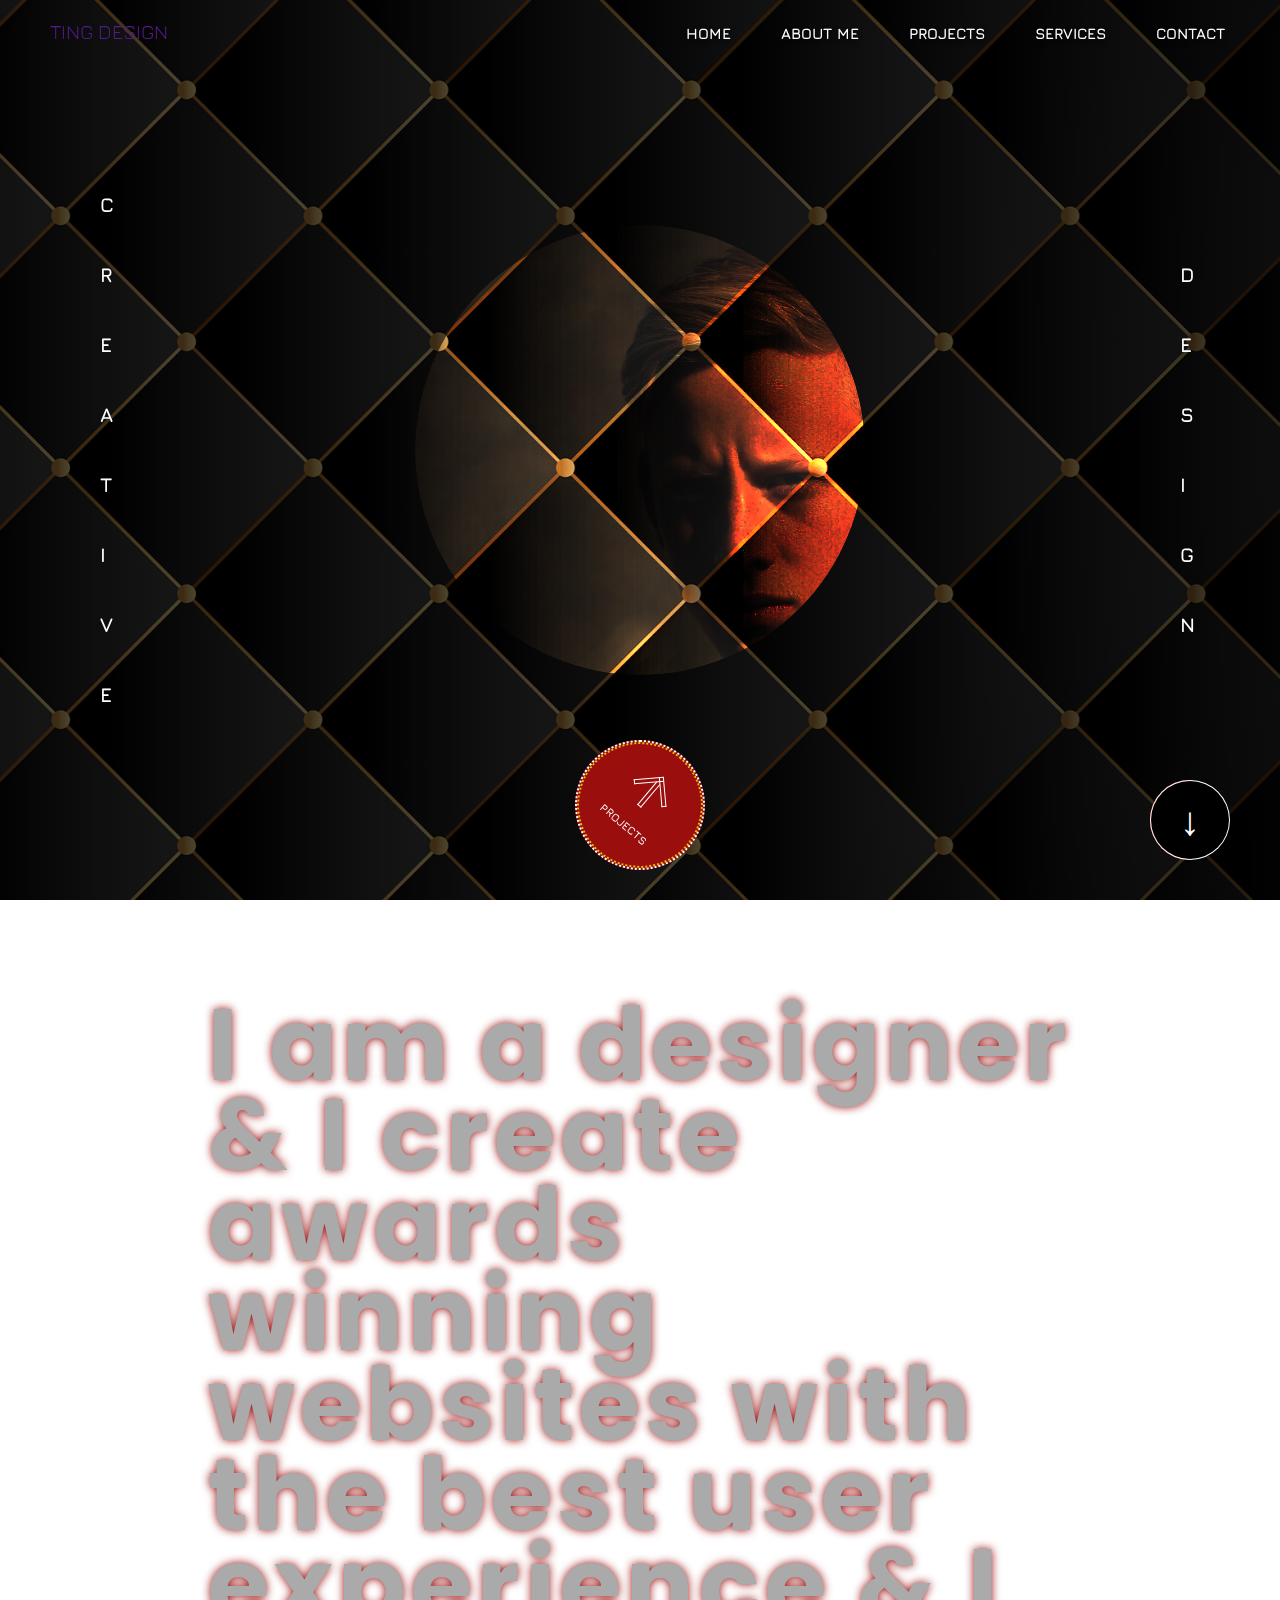
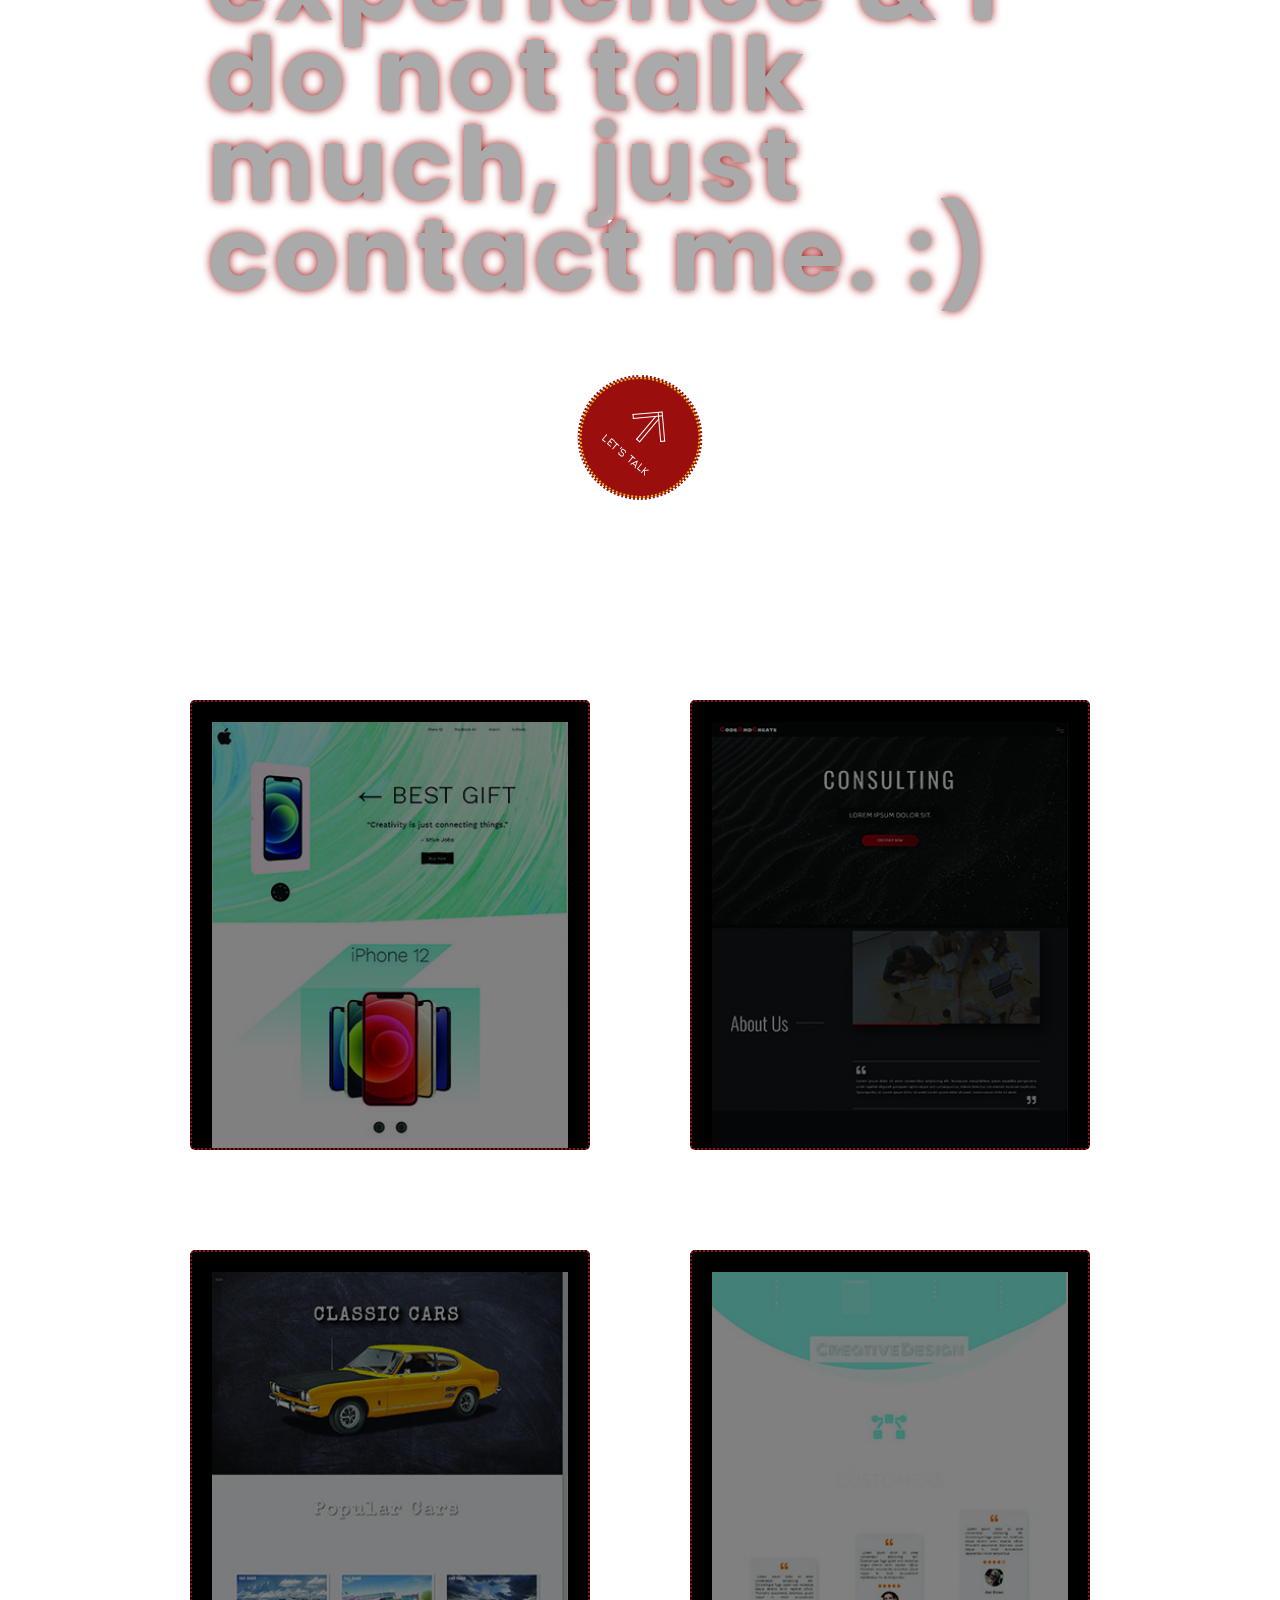
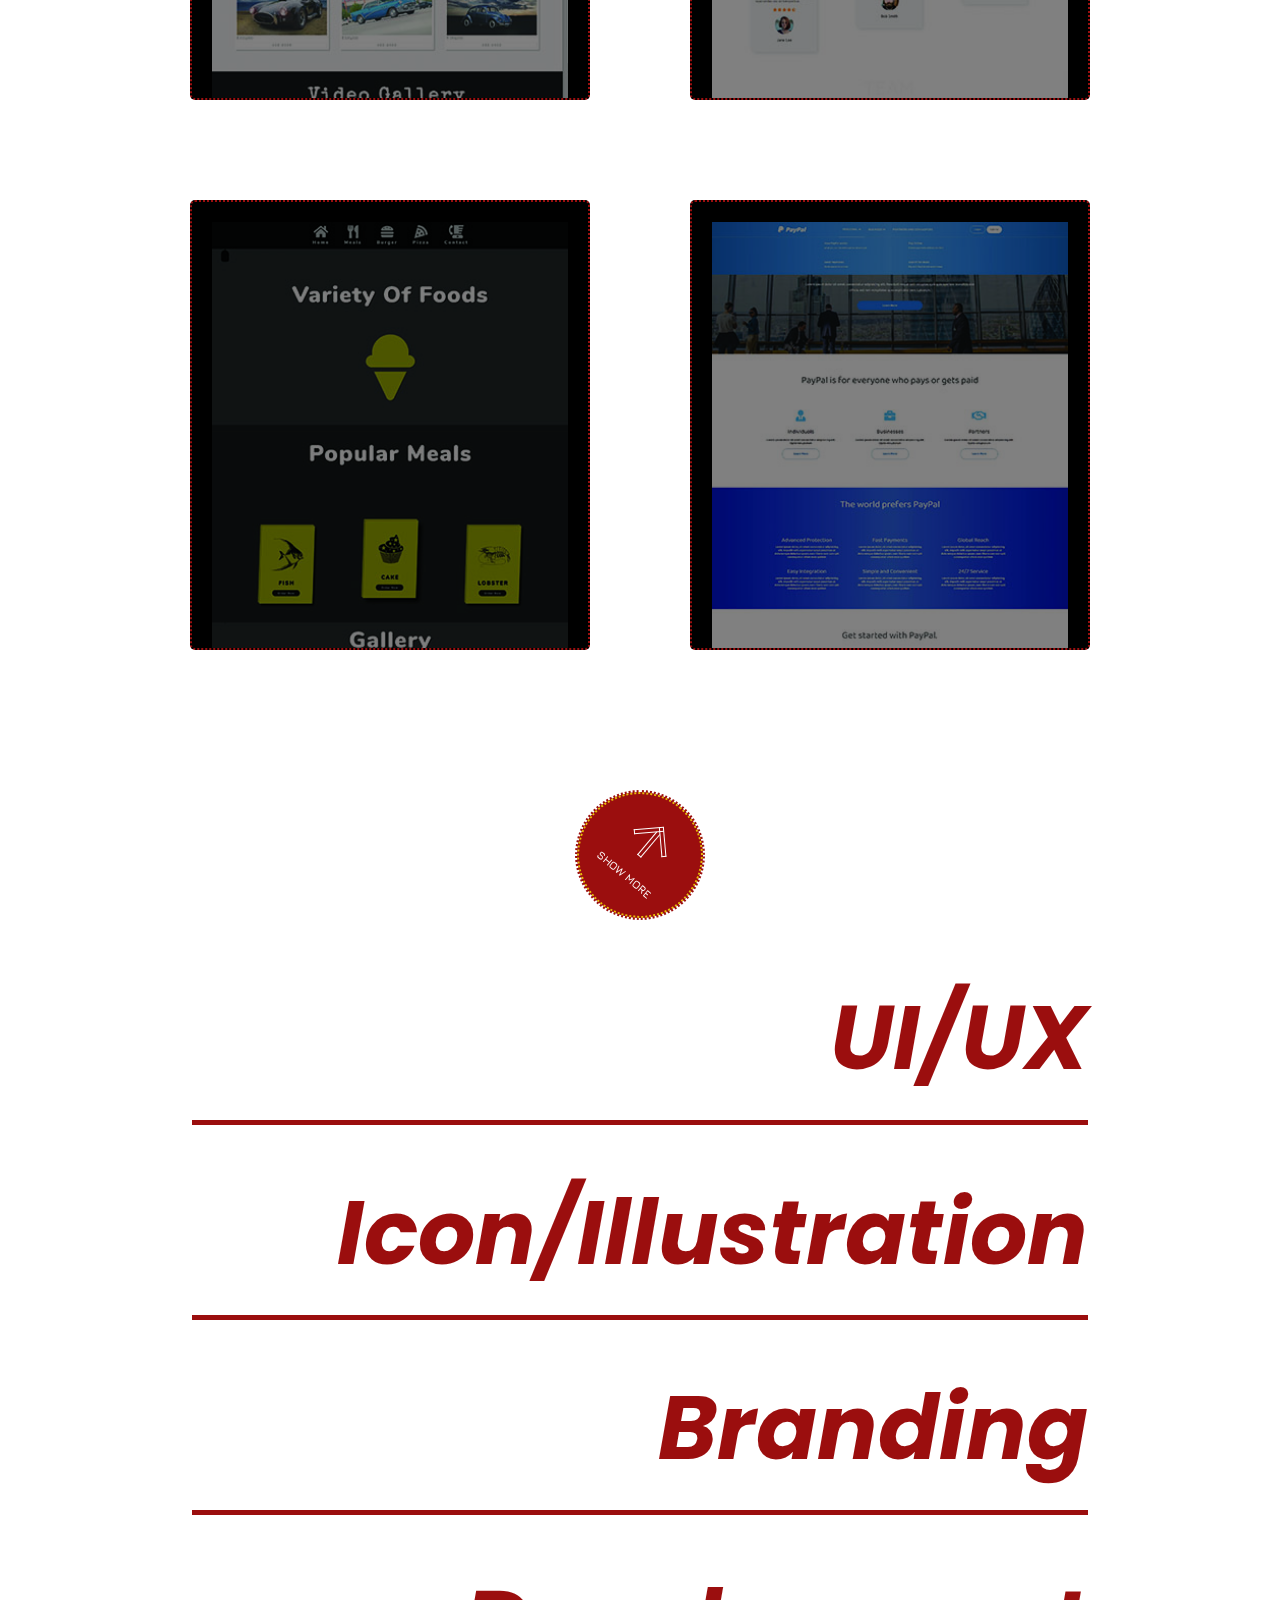
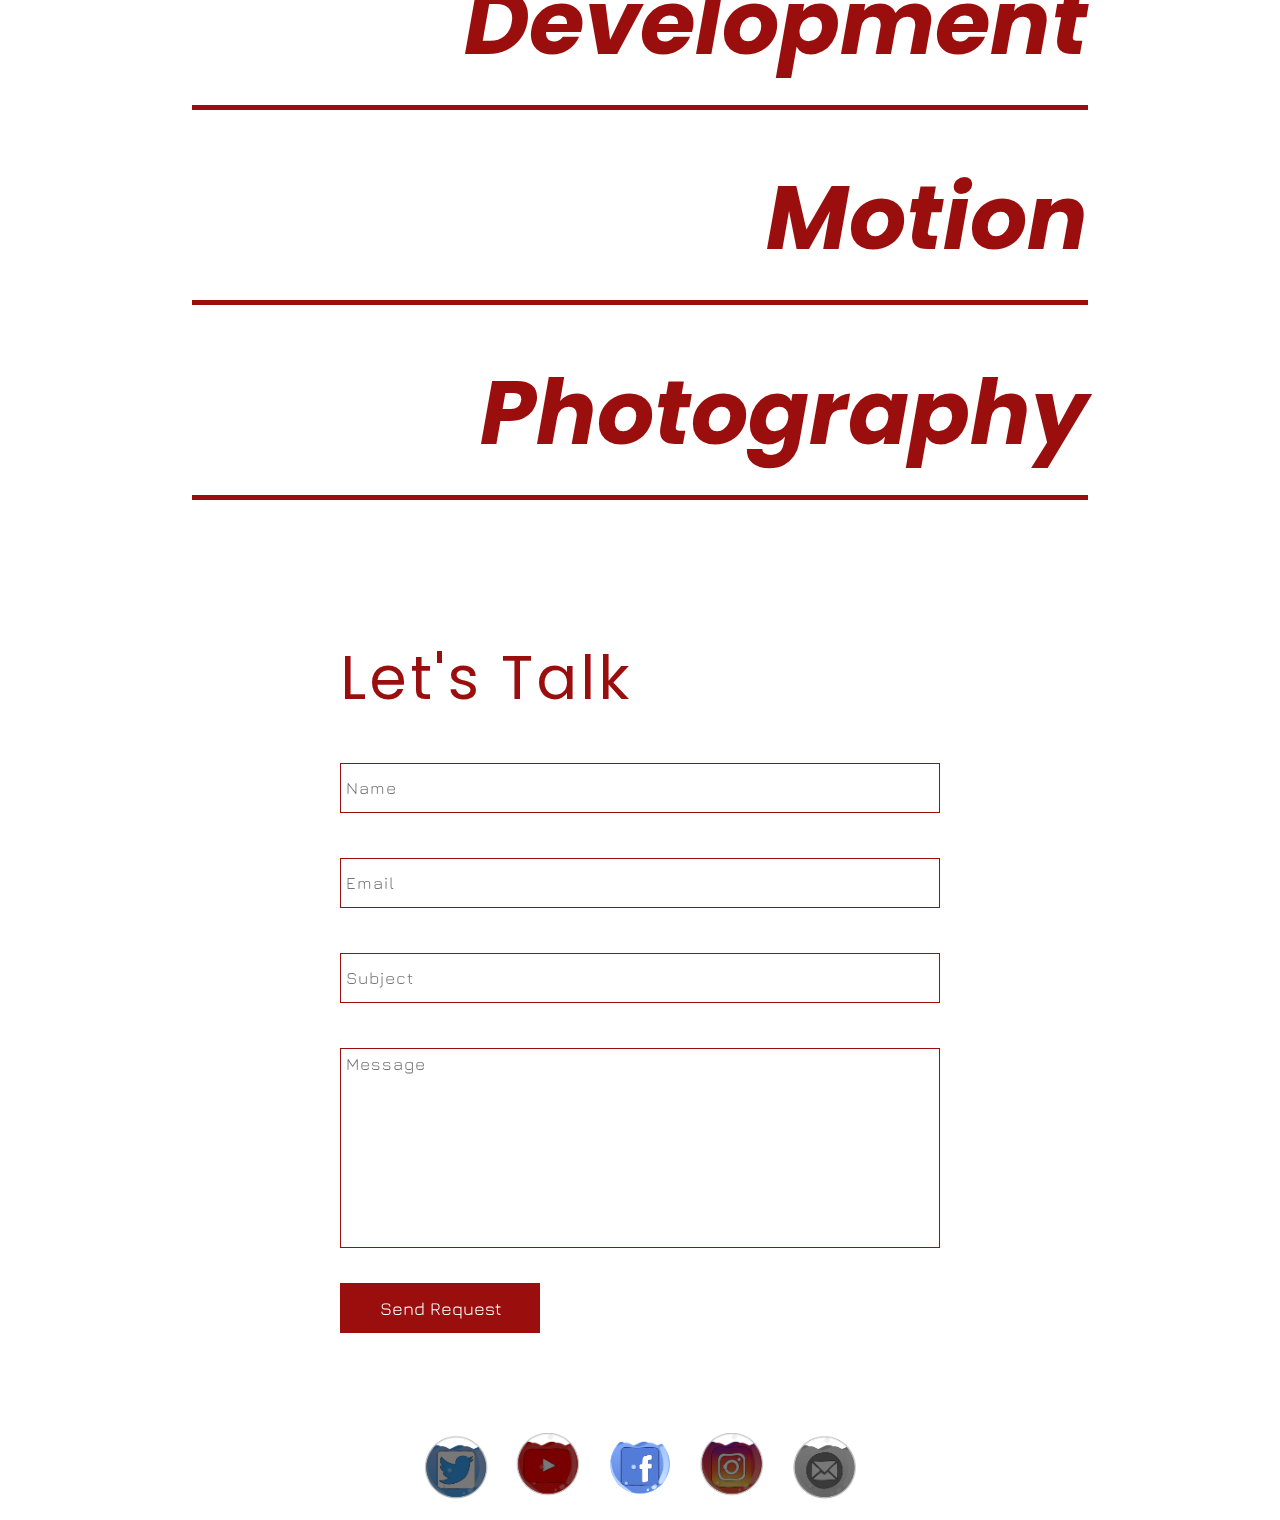
<file: aframe_app/templates/live2d_project/index.html>
<!DOCTYPE html>
<html lang="en">

<head>
  <meta charset="UTF-8" />
  <meta http-equiv="X-UA-Compatible" content="IE=edge" />
  <meta name="viewport" content="width=device-width, initial-scale=1.0" />
  <title>Nick Brown - Creative Designer</title>
  <link rel="stylesheet" href="../../static/live2d_project/css/index.css" />
</head>

<body>
  <!-- mouse circle -->
  <div class="mouse-circle"></div>
  <div class="mouse-dot"></div>
  <!-- Page Container -->
  <div class="container">
    <!-- Page BG !-->
    <div class="page-bg"></div>

    <!-- progress bar -->
    <a href="#" class="progress-bar center sticky">
      <div class="half-circle"></div>
      <div class="half-circle"></div>
      <div class="half-circle-top"></div>
      <div class="progress-bar-circle center">&#8595;</div>
    </a>

    <!-- menu icon -->
    <div class="menu-icon center sticky">
      <div class="menu-icon-line"></div>
      <div class="menu-icon-line"></div>
    </div>
    <!--navbar-->
    <nav class="navbar">
      <a href="#section-1" class="navbar-link pointer-enter">Home</a>
      <a href="#section-2" class="navbar-link pointer-enter">About Me</a>
      <a href="#section-3" class="navbar-link pointer-enter">Projects</a>
      <a href="#section-4" class="navbar-link pointer-enter">Services</a>
      <a href="#section-5" class="navbar-link pointer-enter">Contact</a>
    </nav>
    <!-- section 1  -->
    <section class="section-1 center" id="section-1">
      <!-- logo -->
      <a href="" class="logo">Ting Design</a>
      <!-- animation circles -->
      <div class="circles">
        <div class="circle circle-1"></div>
        <div class="circle circle-2"></div>
        <div class="circle circle-3"></div>
        <div class="circle circle-4"></div>
      </div>
      <div class="main-circle"><img src="../../static/live2d_project/images/landing/designer.jpg" alt="" class=""></div>
      <!-- featured text -->
      <h4 class="featured-text featured-text-1">Creative</h4>
      <h4 class="featured-text featured-text-2">Design</h4>

      <!-- main button -->
      <a href="" class="main-btn">
        <div class="main-btn-content center">
          <div class="main-btn-line"></div>
          <div class="main-btn-line"></div>
          <div class="main-btn-line"></div>
          <span>Projects</span>
        </div>
      </a>
    </section>

    <!-- section-2 -->
    <section class="section-2" id="section-2">
      <h1 class="section-heading">About Me</h1>

      <p class="about-me-text"></p>

      <!-- main button -->
      <a href="" class="main-btn">
        <div class="main-btn-content center">
          <div class="main-btn-line"></div>
          <div class="main-btn-line"></div>
          <div class="main-btn-line"></div>
          <span>Let's Talk</span>
        </div>
      </a>
    </section>

    <!-- section-3 -->
    <section class="section-3" id="section-3">
      <!-- section 3 heading -->
      <h1 class="section-heading">My Work</h1>

      <!-- project -->
      <div class="projects center">
        <div class="project pointer-enter">
          <img src="../../static/live2d_project/images/projects/project-1.jpg" alt="">
        </div>
        <div class="project pointer-enter">
          <img src="../../static/live2d_project/images/projects/project-2.jpg" alt="">
        </div>
        <div class="project pointer-enter">
          <img src="../../static/live2d_project/images/projects/project-3.jpg" alt="">
        </div>
        <div class="project pointer-enter">
          <img src="../../static/live2d_project/images/projects/project-4.jpg" alt="">
        </div>
        <div class="project pointer-enter">
          <img src="../../static/live2d_project/images/projects/project-5.jpg" alt="">
        </div>
        <div class="project pointer-enter">
          <img src="../../static/live2d_project/images/projects/project-6.jpg" alt="">
        </div>
        <div class="project pointer-enter">
          <img src="../../static/live2d_project/images/projects/project-7.jpg" alt="">
        </div>
        <div class="project pointer-enter">
          <img src="../../static/live2d_project/images/projects/project-8.jpg" alt="">
        </div>
        <div class="project pointer-enter">
          <img src="../../static/live2d_project/images/projects/project-9.jpg" alt="">
        </div>
        <div class="project pointer-enter">
          <img src="../../static/live2d_project/images/projects/project-10.jpg" alt="">
        </div>
      </div>
      <!-- project hide button -->
      <button class="project-hide-btn">&laquo;Close</button>

      <!-- main button -->
      <a href="" class="main-btn projects-btn">
        <div class="main-btn-content center">
          <div class="main-btn-line"></div>
          <div class="main-btn-line"></div>
          <div class="main-btn-line"></div>
          <span>Show More</span>
        </div>
      </a>
    </section>

    <!-- section 4 -->
    <section class="section-4" id="section-4">
      <h1 class="section-heading">What I Can</h1>

      <!-- services -->
      <div class="services-wrapper center">
        <div class="service">
          <a href="" class="service-btn pointer-enter">
            <span>UI/UX</span>
          </a>
          <p class="service-text">Landing Pages, User Flow, Wireframing Prototyping, Mobile App, Design, Web App
          </p>
        </div>
        <div class="service">
          <a href="" class="service-btn pointer-enter">
            <span>Icon/Illustration</span>
          </a>
          <p class="service-text">
            Character Design, Icon Set, Illustration Guide, Illustration Set
          </p>
        </div>
        <div class="service">
          <a href="" class="service-btn pointer-enter">
            <span>Branding</span>
          </a>
          <p class="service-text">
            Visual Identity, Stationary Kit, Marketing Materials
          </p>
        </div>
        <div class="service">
          <a href="" class="service-btn pointer-enter">
            <span>Development</span>
          </a>
          <p class="service-text">
            HTML/CSS, JavaScript, Wordpress, Responsive Website
          </p>
        </div>
        <div class="service">
          <a href="" class="service-btn pointer-enter">
            <span>Motion</span>
          </a>
          <p class="service-text">
            2D Animation, Ui Motion
          </p>
        </div>
        <div class="service">
          <a href="" class="service-btn pointer-enter">
            <span>Photography</span>
          </a>
          <p class="service-text">
            Travel Photography, Product Photography
          </p>
        </div>
      </div>
    </section>

    <!-- section 5 -->
    <section class="section-5 center" id="section-5">
      <h1 class="section-heading">Contact</h1>

      <!-- form -->
      <div class="form-wrapper">
        <h2 class="form-heading">Let's Talk</h2>

        <form class="contact-form center" action="POST" data-netlify="true">
          <input type="text" class="contact-form-input pointer-enter" placeholder="Name" id="name" autocomplete="off"
            name="name" />
          <p class="message">Error Message</p>
          <input type="text" class="contact-form-input pointer-enter" placeholder="Email" id="email" autocomplete="off"
            name="email" />
          <p class="message">Error Message</p>
          <input type="text" class="contact-form-input pointer-enter" placeholder="Subject" id="subject"
            autocomplete="off" name="subject" />
          <p class="message">Error Message</p>
          <textarea class="contact-form-input contact-form-textarea pointer-enter" placeholder="Message" id="message"
            autocomplete="off" name="message"></textarea>
          <p class="message">Error Message</p>
          <input type="submit" class="form-submit-btn pointer-enter" value="Send Request" />
        </form>
      </div>
      <!-- slide show -->
      <div class="slideshow">
        <a href="" class="slideshow-link">
          <img src="../../static/live2d_project/images/social-icons/slideshow-img-1.png" alt="" class="">
        </a>
        <a href="" class="slideshow-link">
          <img src="../../static/live2d_project/images/social-icons/slideshow-img-2.png" alt="" class="">
        </a>
        <a href="" class="slideshow-link light">
          <img src="../../static/live2d_project/images/social-icons/slideshow-img-3.png" alt="" class="">
        </a>
        <a href="" class="slideshow-link">
          <img src="../../static/live2d_project/images/social-icons/slideshow-img-4.png" alt="" class="">
        </a>
        <a href="" class="slideshow-link">
          <img src="../../static/live2d_project/images/social-icons/slideshow-img-5.png" alt="" class="">
        </a>
      </div>
    </section>
  </div>
  <script src="../../static/live2d_project/js/script.js"></script>
  <!-- <script src="./js/live2d-script.js"></script> -->
</body>

</html>
</file>
<file: aframe_app/static/live2d_project/css/index.css>
@charset "UTF-8";
@import url("https://fonts.googleapis.com/css2?family=Jura:wght@300;400;500;600;700&display=swap");
@import url("https://fonts.googleapis.com/css2?family=Jura:wght@300;400;500;600;700&family=Poppins:wght@100;200;300;400;500;600;700;800;900&display=swap");
/*keyframe 必定要這樣先宣告*/
@-webkit-keyframes aboutMeTextAnim {
  0% {
    color: #aaa;
    top: 0; }
  10%, 90% {
    color: #fff;
    top: 2rem; }
  100% {
    color: #aaa;
    top: 0; } }
@keyframes aboutMeTextAnim {
  0% {
    color: #aaa;
    top: 0; }
  10%, 90% {
    color: #fff;
    top: 2rem; }
  100% {
    color: #aaa;
    top: 0; } }

/**/
* {
  margin: 0;
  padding: 0;
  -webkit-box-sizing: border-box;
          box-sizing: border-box;
  text-decoration: none;
  list-style-type: none;
  outline: none;
  font-family: "Jura", "sans-serif"; }

html {
  font-size: 62.5%;
  scroll-behavior: smooth; }
  @media (max-width: 1150px) {
    html {
      font-size: 55%; } }
  @media (max-width: 700px) {
    html {
      font-size: 50%; } }
  @media (max-width: 550px) {
    html {
      font-size: 40%; } }
  @media (max-width: 400px) {
    html {
      font-size: 35%; } }

.this {
  border: 1px solid red; }

html {
  font-size: 62.5%; }

/* Common Style */
.center {
  display: -webkit-box;
  display: -ms-flexbox;
  display: flex;
  -webkit-box-pack: center;
      -ms-flex-pack: center;
          justify-content: center;
  -webkit-box-align: center;
      -ms-flex-align: center;
          align-items: center; }

.section-heading {
  font-size: 2rem;
  font-weight: 300;
  color: #fff;
  text-transform: uppercase;
  position: absolute;
  top: 50%;
  left: 10rem;
  -webkit-transform: translateY(-50%);
          transform: translateY(-50%);
  width: 0;
  word-break: break-all;
  line-height: 4; }
  @media (max-width: 900px) {
    .section-heading {
      left: 5rem; } }

/* End of Common Style */
.ripple {
  position: absolute;
  width: 0;
  height: 0;
  background-color: #e7be08;
  border-radius: 50%;
  -webkit-transform: translate(-50%, -50%);
          transform: translate(-50%, -50%);
  -webkit-animation: rippleAnim .5s forwards;
          animation: rippleAnim .5s forwards; }

@-webkit-keyframes rippleAnim {
  0% {
    width: 0;
    height: 0; }
  100% {
    width: 250%;
    height: 250%; } }

@keyframes rippleAnim {
  0% {
    width: 0;
    height: 0; }
  100% {
    width: 250%;
    height: 250%; } }

.main-btn {
  position: absolute;
  bottom: 3rem;
  width: 13rem;
  height: 13rem;
  background-color: #9b0e0e;
  border-radius: 50%;
  border: .2rem dotted #fff;
  overflow: hidden; }
  .main-btn:hover .main-btn-content {
    -webkit-transform: rotate(60deg);
            transform: rotate(60deg);
    border: .2rem dotted #9b0e0e;
    -webkit-transition: border .2s, -webkit-transform .2s .5s;
    transition: border .2s, -webkit-transform .2s .5s;
    transition: transform .2s .5s, border .2s;
    transition: transform .2s .5s, border .2s, -webkit-transform .2s .5s; }
  .main-btn .main-btn-content {
    width: 100%;
    height: 100%;
    border: .2rem dotted #e7be08;
    border-radius: 50%;
    -webkit-transform: rotate(40deg);
            transform: rotate(40deg);
    -webkit-transition: border .2s, -webkit-transform .2s;
    transition: border .2s, -webkit-transform .2s;
    transition: transform .2s, border .2s;
    transition: transform .2s, border .2s, -webkit-transform .2s; }
    .main-btn .main-btn-content .main-btn-line {
      position: absolute;
      top: 4rem;
      width: 3rem;
      height: 0.5rem;
      border: 0.1rem solid #fff;
      /* 指標 */
      /* End 指標 */ }
      .main-btn .main-btn-content .main-btn-line:nth-child(1) {
        -webkit-transform: rotateZ(-45deg) translateX(-0.65rem);
                transform: rotateZ(-45deg) translateX(-0.65rem);
        -webkit-transform-origin: left center;
                transform-origin: left center;
        border-right: none; }
      .main-btn .main-btn-content .main-btn-line:nth-child(2) {
        -webkit-transform: rotateZ(45deg) translateX(0.65rem);
                transform: rotateZ(45deg) translateX(0.65rem);
        -webkit-transform-origin: right center;
                transform-origin: right center;
        border-left: none; }
      .main-btn .main-btn-content .main-btn-line:nth-child(3) {
        -webkit-transform: rotateZ(90deg) translateX(0.5rem);
                transform: rotateZ(90deg) translateX(0.5rem);
        border-left: none; }
    .main-btn .main-btn-content span {
      position: absolute;
      bottom: 3rem;
      color: #fff;
      font-size: 1.1rem;
      font-weight: 600;
      text-transform: uppercase; }

/*keyframe 必定要這樣先宣告*/
@keyframes aboutMeTextAnim {
  0% {
    color: #aaa;
    top: 0; }
  10%, 90% {
    color: #fff;
    top: 2rem; }
  100% {
    color: #aaa;
    top: 0; } }

.mouse-circle,
.mouse-dot {
  border-radius: 50%;
  position: fixed;
  z-index: 300;
  -webkit-transform: translate(-50%, -50%);
          transform: translate(-50%, -50%);
  opacity: 0;
  /* 解決大園hover問題 */
  pointer-events: none;
  /* End 解決大園hover問題 */ }
  @media (max-width: 1150px) {
    .mouse-circle,
    .mouse-dot {
      display: none; } }

.mouse-circle {
  width: 6rem;
  height: 6rem;
  border: 0.1rem solid #c7a622;
  -webkit-animation: mouseCircleAnimation 10s infinite linear;
          animation: mouseCircleAnimation 10s infinite linear; }

@-webkit-keyframes mouseCircleAnimation {
  0% {
    width: 6rem;
    height: 6rem; }
  25% {
    width: 8rem;
    height: 8rem; }
  35% {
    width: 4rem;
    height: 4rem; }
  70% {
    width: 8rem;
    height: 8rem; }
  100% {
    width: 6rem;
    height: 6rem; } }

@keyframes mouseCircleAnimation {
  0% {
    width: 6rem;
    height: 6rem; }
  25% {
    width: 8rem;
    height: 8rem; }
  35% {
    width: 4rem;
    height: 4rem; }
  70% {
    width: 8rem;
    height: 8rem; }
  100% {
    width: 6rem;
    height: 6rem; } }

.mouse-dot {
  width: 0.5rem;
  height: 0.5rem;
  background-color: #9b0e0e;
  -webkit-animation: mouseDotAnimation 10s infinite linear;
          animation: mouseDotAnimation 10s infinite linear; }

@-webkit-keyframes mouseDotAnimation {
  0% {
    width: .5rem;
    height: .5rem; }
  55% {
    width: 1.5rem;
    height: 1.5rem; }
  100% {
    width: .5rem;
    height: .5rem; } }

@keyframes mouseDotAnimation {
  0% {
    width: .5rem;
    height: .5rem; }
  55% {
    width: 1.5rem;
    height: 1.5rem; }
  100% {
    width: .5rem;
    height: .5rem; } }

.page-bg {
  position: fixed;
  width: 100%;
  height: 100vh;
  background: -webkit-gradient(linear, left top, left bottom, from(rgba(0, 0, 0, 0.7)), to(rgba(0, 0, 0, 0.7))), url("../images/bg.jpg") center no-repeat;
  background: linear-gradient(rgba(0, 0, 0, 0.7), rgba(0, 0, 0, 0.7)), url("../images/bg.jpg") center no-repeat;
  background-size: cover; }

.progress-bar {
  position: fixed;
  bottom: 4rem;
  right: 4rem;
  width: 8rem;
  height: 8rem;
  background-color: #fff;
  border-radius: 50%;
  z-index: 200;
  overflow: hidden;
  -webkit-transform: translate(-50%, -50%);
          transform: translate(-50%, -50%); }
  @media (max-width: 1350px) {
    .progress-bar {
      right: 1rem;
      bottom: 0; } }
  .progress-bar .half-circle,
  .progress-bar .half-circle-top {
    position: absolute;
    width: 50%;
    height: 100%;
    top: 0;
    left: 0;
    -webkit-transform-origin: right center;
            transform-origin: right center;
    pointer-events: none; }
  .progress-bar .half-circle:nth-child(1) {
    background-color: #B60000; }
  .progress-bar .half-circle:nth-child(2) {
    background-color: #B60000; }
  .progress-bar .half-circle-top {
    background-color: #FFF; }
  .progress-bar .progress-bar-circle {
    width: 7.8rem;
    height: 7.8rem;
    background-color: #000;
    color: #fff;
    border-radius: 50%;
    font-size: 4rem;
    z-index: 100;
    -webkit-transition: -webkit-transform .5s;
    transition: -webkit-transform .5s;
    transition: transform .5s;
    transition: transform .5s, -webkit-transform .5s;
    pointer-events: none; }

.menu-icon {
  width: 12rem;
  height: 7rem;
  position: fixed;
  top: 3.5rem;
  right: 0rem;
  -webkit-box-orient: vertical;
  -webkit-box-direction: normal;
      -ms-flex-direction: column;
          flex-direction: column;
  opacity: 0;
  visibility: hidden;
  -webkit-transition: opacity 0.2s;
  transition: opacity 0.2s;
  -webkit-transform: translate(-50%, -50%);
          transform: translate(-50%, -50%);
  z-index: 100;
  cursor: pointer; }
  @media (max-width: 900px) {
    .menu-icon {
      right: -4rem; } }
  .menu-icon .menu-icon-line {
    width: 4rem;
    height: 0.1rem;
    background-color: #fff;
    margin: 0.5rem 0 !important;
    -webkit-box-shadow: 0 0.3rem 0.5rem #000;
            box-shadow: 0 0.3rem 0.5rem #000; }

.show-menu-icon {
  opacity: 1;
  visibility: visible; }

.navbar {
  position: fixed;
  top: 2.5rem !important;
  width: 100%;
  display: -webkit-box;
  display: -ms-flexbox;
  display: flex;
  -webkit-box-pack: end;
      -ms-flex-pack: end;
          justify-content: flex-end;
  padding-right: 3rem;
  z-index: 100;
  -webkit-transition: opacity 0.5s, visibility 0.5s, -webkit-transform 0.5s;
  transition: opacity 0.5s, visibility 0.5s, -webkit-transform 0.5s;
  transition: opacity 0.5s, visibility 0.5s, transform 0.5s;
  transition: opacity 0.5s, visibility 0.5s, transform 0.5s, -webkit-transform 0.5s; }
  @media (max-width: 400px) {
    .navbar {
      -webkit-box-pack: center;
          -ms-flex-pack: center;
              justify-content: center;
      padding: 0; } }
  .navbar .navbar-link {
    font-size: 1.5rem;
    font-weight: 700;
    text-transform: uppercase;
    color: #fff;
    margin: 0 2.5rem;
    z-index: 100;
    text-shadow: 0 0.3rem 0.5rem #000; }
    @media (max-width: 1150px) {
      .navbar .navbar-link {
        margin: 0 2rem; } }
    @media (max-width: 900px) {
      .navbar .navbar-link {
        font-size: 1.5rem;
        margin: 0 1rem; } }

.hide-navbar {
  opacity: 0;
  visibility: hidden;
  -webkit-transform: translateX(10rem);
          transform: translateX(10rem); }

.section-1 {
  position: relative;
  width: 100%;
  height: 100vh; }
  .section-1 .logo {
    position: absolute;
    top: 2rem;
    left: 5rem;
    font-size: 2rem;
    text-transform: uppercase; }
    @media (max-width: 400px) {
      .section-1 .logo {
        font-size: 1.7rem;
        top: 13rem;
        left: 50%;
        -webkit-transform: translateX(-50%);
                transform: translateX(-50%); } }
  .section-1 .circles {
    position: absolute;
    top: 0;
    left: 0;
    width: 100%;
    height: 100%;
    display: -ms-grid;
    display: grid;
    -ms-grid-columns: (1fr)[2];
        grid-template-columns: repeat(2, 1fr);
    -ms-grid-rows: (1fr)[2];
        grid-template-rows: repeat(2, 1fr); }
    .section-1 .circles .circle {
      width: 22rem;
      height: 22rem;
      border-radius: 50%;
      background-color: red;
      -ms-flex-item-align: center;
          -ms-grid-row-align: center;
          align-self: center;
      -ms-grid-column-align: center;
          justify-self: center;
      opacity: 0.5;
      position: relative;
      /* 解決滑鼠剛進入時會跳閃問題 */
      top: 0;
      left: 0;
      /* End 解決滑鼠剛進入時會跳閃問題 */
      -webkit-transition: left 2s, top 2s;
      transition: left 2s, top 2s; }
      @media (max-width: 1500px) {
        .section-1 .circles .circle {
          width: 15rem;
          height: 15rem; } }
      @media (max-width: 1350px) {
        .section-1 .circles .circle {
          display: none; } }
    .section-1 .circles .circle-1 {
      background: url("../images/landing/circle-1-img.jpg") center no-repeat;
      background-size: cover;
      background-clip: content-box;
      border: 0.5rem dotted #a14b1a;
      margin-left: -10rem; }
    .section-1 .circles .circle-2 {
      background: url("../images/landing/circle-2-img.jpg") center no-repeat;
      background-size: cover;
      background-clip: content-box;
      border: 0.5rem dashed #ffbd07; }
    .section-1 .circles .circle-3 {
      background: url("../images/landing/circle-3-img.jpg") center no-repeat;
      background-size: cover;
      background-clip: content-box;
      border: 1rem double #9b0e0e; }
    .section-1 .circles .circle-4 {
      background: url("../images/landing/circle-4-img.jpg") center no-repeat;
      background-size: cover;
      background-clip: content-box;
      border: 0.7rem double #fff;
      margin-right: -10rem; }
  .section-1 .main-circle {
    width: 55rem;
    height: 55rem;
    position: absolute;
    overflow: hidden;
    border-radius: 50%;
    -webkit-transition: width 0.2s, height 0.2s;
    transition: width 0.2s, height 0.2s; }
    @media (max-width: 1500px) {
      .section-1 .main-circle {
        width: 45rem;
        height: 45rem; } }
    @media (max-width: 1150px) {
      .section-1 .main-circle {
        width: 40rem;
        height: 40rem; } }
    @media (max-width: 1150px) {
      .section-1 .main-circle {
        width: 40rem;
        height: 40rem; } }
    @media (max-width: 550px) {
      .section-1 .main-circle {
        width: 180%;
        height: 180%; } }
    @media (max-width: 400px) {
      .section-1 .main-circle {
        width: 38rem; } }
    .section-1 .main-circle:hover {
      width: 75rem;
      height: 75rem; }
      @media (max-width: 1500px) {
        .section-1 .main-circle:hover {
          width: 55rem;
          height: 55rem; } }
      @media (max-width: 1150px) {
        .section-1 .main-circle:hover {
          width: 45rem;
          height: 45rem; } }
      @media (max-width: 400px) {
        .section-1 .main-circle:hover {
          width: 42rem; } }
    .section-1 .main-circle img {
      mix-blend-mode: color-dodge;
      position: relative;
      -webkit-transition: left 2s, top 2s;
      transition: left 2s, top 2s;
      /* 解決滑鼠剛進入時會跳閃問題 */
      top: 0;
      left: 0;
      /* End 解決滑鼠剛進入時會跳閃問題 */ }
      @media (max-width: 1500px) {
        .section-1 .main-circle img {
          width: 160%;
          height: 160%; } }
      @media (max-width: 400px) {
        .section-1 .main-circle img {
          width: 200%;
          height: 200%; } }
  .section-1 .featured-text {
    font-size: 2rem;
    color: #fff;
    text-transform: uppercase;
    /* 使文字垂直 */
    width: 0;
    word-wrap: break-word;
    line-height: 3.5;
    /* End of 使文字垂直 */
    position: -webkit-sticky;
    position: sticky;
    top: 0; }
  .section-1 .featured-text-1 {
    margin: 0 auto 0 10rem; }
    @media (max-width: 900px) {
      .section-1 .featured-text-1 {
        margin: 0 auto 0 5rem; } }
  .section-1 .featured-text-2 {
    margin: 0 10rem 0 auto; }
    @media (max-width: 900px) {
      .section-1 .featured-text-2 {
        margin: 0 5rem 0 auto; } }

.section-2 {
  position: relative;
  padding: 10rem 10rem 15rem 10rem; }
  .section-2 .about-me-text {
    width: 80%;
    margin: auto; }
    .section-2 .about-me-text span {
      font-family: "Poppins", sans-serif;
      font-size: 15rem;
      font-weight: bold;
      color: #aaa;
      letter-spacing: 0.5rem;
      line-height: 0.9;
      text-shadow: 0 0 1rem #9b0e0e;
      position: relative;
      mix-blend-mode: color-dodge; }
      @media (max-width: 1500px) {
        .section-2 .about-me-text span {
          font-size: 11rem; } }
      @media (max-width: 1350px) {
        .section-2 .about-me-text span {
          font-size: 10rem; } }
      @media (max-width: 1150px) {
        .section-2 .about-me-text span {
          font-size: 7.5rem; } }
      @media (max-width: 900px) {
        .section-2 .about-me-text span {
          font-size: 5.5rem;
          color: #ccc; } }
  .section-2 .main-btn {
    left: 50%;
    bottom: -5rem;
    -webkit-transform: translateX(-50%);
            transform: translateX(-50%); }
    @media (max-width: 1350px) {
      .section-2 .main-btn {
        width: 12.5rem;
        height: 12.5rem; } }

.section-3 {
  width: 100%;
  height: 100%;
  padding: 10rem 0;
  margin-top: 10rem;
  position: relative; }
  .section-3 .projects {
    -ms-flex-wrap: wrap;
        flex-wrap: wrap;
    padding-bottom: 15rem; }
    .section-3 .projects .project {
      width: 40rem;
      height: 45rem;
      overflow: hidden;
      margin: 5rem;
      background-color: #000;
      display: -webkit-box;
      display: -ms-flexbox;
      display: flex;
      -webkit-box-pack: center;
          -ms-flex-pack: center;
              justify-content: center;
      position: relative;
      border: 0.2rem dotted #9b0e0e;
      border-radius: 0.5rem;
      cursor: pointer;
      -webkit-perspective: 20rem;
              perspective: 20rem;
      -webkit-transition: opacity 0.5s;
      transition: opacity 0.5s; }
      .section-3 .projects .project img {
        width: 90%;
        -o-object-fit: cover;
           object-fit: cover;
        position: absolute;
        top: 2rem;
        -webkit-transition: top 4s 0.2s, opacity 0.2s;
        transition: top 4s 0.2s, opacity 0.2s;
        opacity: 0.5;
        pointer-events: none; }
      .section-3 .projects .project:nth-child(odd):hover img {
        -webkit-animation: oddImgAnim 4s 0.2s;
                animation: oddImgAnim 4s 0.2s;
        opacity: 1; }

@-webkit-keyframes oddImgAnim {
  0% {
    -webkit-transform: rotateY(0);
            transform: rotateY(0); }
  25% {
    -webkit-transform: rotateY(-2deg) rotateX(2deg);
            transform: rotateY(-2deg) rotateX(2deg); }
  50% {
    -webkit-transform: rotateY(2deg) rotateX(-2deg);
            transform: rotateY(2deg) rotateX(-2deg); }
  100% {
    -webkit-transform: rotateY(0);
            transform: rotateY(0); } }

@keyframes oddImgAnim {
  0% {
    -webkit-transform: rotateY(0);
            transform: rotateY(0); }
  25% {
    -webkit-transform: rotateY(-2deg) rotateX(2deg);
            transform: rotateY(-2deg) rotateX(2deg); }
  50% {
    -webkit-transform: rotateY(2deg) rotateX(-2deg);
            transform: rotateY(2deg) rotateX(-2deg); }
  100% {
    -webkit-transform: rotateY(0);
            transform: rotateY(0); } }
      .section-3 .projects .project:nth-child(even):hover img {
        -webkit-animation: evenImgAnim 4s 0.2s;
                animation: evenImgAnim 4s 0.2s;
        opacity: 1; }

@-webkit-keyframes evenImgAnim {
  0% {
    -webkit-transform: rotateY(0);
            transform: rotateY(0); }
  25% {
    -webkit-transform: rotateY(2deg) rotateX(-2deg);
            transform: rotateY(2deg) rotateX(-2deg); }
  50% {
    -webkit-transform: rotateY(-2deg) rotateX(2deg);
            transform: rotateY(-2deg) rotateX(2deg); }
  100% {
    -webkit-transform: rotateY(0);
            transform: rotateY(0); } }

@keyframes evenImgAnim {
  0% {
    -webkit-transform: rotateY(0);
            transform: rotateY(0); }
  25% {
    -webkit-transform: rotateY(2deg) rotateX(-2deg);
            transform: rotateY(2deg) rotateX(-2deg); }
  50% {
    -webkit-transform: rotateY(-2deg) rotateX(2deg);
            transform: rotateY(-2deg) rotateX(2deg); }
  100% {
    -webkit-transform: rotateY(0);
            transform: rotateY(0); } }
  .section-3 .project-hide-btn {
    position: fixed;
    top: 5rem;
    right: 5rem;
    background-color: transparent;
    border: none;
    font-size: 2rem;
    letter-spacing: 0.1rem;
    cursor: pointer;
    z-index: 200;
    color: #fff;
    -webkit-transform: scale(0);
            transform: scale(0);
    visibility: hidden; }
    @media (max-width: 1150px) {
      .section-3 .project-hide-btn {
        right: 2rem; } }
  .section-3 .project-hide-btn.change {
    -webkit-transform: scale(1);
            transform: scale(1);
    visibility: visible;
    -webkit-transition: -webkit-transform 0.5s;
    transition: -webkit-transform 0.5s;
    transition: transform 0.5s;
    transition: transform 0.5s, -webkit-transform 0.5s; }
  .section-3 .projects-btn {
    left: 50%;
    -webkit-transform: translateX(-50%);
            transform: translateX(-50%); }
    .section-3 .projects-btn .main-btn-line {
      -webkit-transition: all 0.5s;
      transition: all 0.5s; }

.project-img-wrapper {
  position: fixed;
  top: 0;
  left: 0;
  width: 100%;
  height: 100%;
  background-color: rgba(0, 0, 0, 0.9);
  overflow: hidden scroll;
  z-index: 100;
  scroll-behavior: smooth;
  -webkit-animation: imgWrapperAnim 1s forwards;
          animation: imgWrapperAnim 1s forwards; }

@-webkit-keyframes imgWrapperAnim {
  0% {
    height: 0; }
  100% {
    height: 100%; } }

@keyframes imgWrapperAnim {
  0% {
    height: 0; }
  100% {
    height: 100%; } }
  .project-img-wrapper .project-img {
    width: 100%;
    border-radius: 0.5rem;
    padding: 7rem 20rem;
    opacity: 0.9;
    -webkit-transform-origin: top center;
            transform-origin: top center;
    -webkit-animation: imgAnim 1s 1s both;
            animation: imgAnim 1s 1s both;
    display: block; }

@-webkit-keyframes imgAnim {
  0% {
    -webkit-transform: scale(0);
            transform: scale(0); }
  100% {
    -webkit-transform: scale(1);
            transform: scale(1); } }

@keyframes imgAnim {
  0% {
    -webkit-transform: scale(0);
            transform: scale(0); }
  100% {
    -webkit-transform: scale(1);
            transform: scale(1); } }
    @media (max-width: 1150px) {
      .project-img-wrapper .project-img {
        padding: 7rem 11rem; } }

.change > .main-btn-line:nth-child(1) {
  -webkit-transform: rotateZ(45deg) translateX(-0.65rem);
          transform: rotateZ(45deg) translateX(-0.65rem); }

.change > .main-btn-line:nth-child(2) {
  -webkit-transform: rotateZ(-45deg) translateX(0.65rem);
          transform: rotateZ(-45deg) translateX(0.65rem); }

.change > .main-btn-line:nth-child(3) {
  -webkit-transform: rotateZ(90deg) translateX(-0.5rem);
          transform: rotateZ(90deg) translateX(-0.5rem);
  border-left: 0.1rem solid #fff;
  border-right: none; }

.section-4 {
  width: 100%;
  position: relative; }
  @media (max-width: 1500px) {
    .section-4 {
      margin-bottom: 10rem; } }
  .section-4 .services-wrapper {
    width: 100%;
    -webkit-box-orient: vertical;
    -webkit-box-direction: normal;
        -ms-flex-direction: column;
            flex-direction: column; }
    .section-4 .services-wrapper .service {
      width: 70%;
      margin: 2rem 0;
      border-bottom: 0.5rem solid #9b0e0e; }
      .section-4 .services-wrapper .service .service-btn {
        width: 100%;
        position: relative;
        display: block;
        height: 15rem; }
        @media (max-width: 1150px) {
          .section-4 .services-wrapper .service .service-btn {
            height: 12rem; } }
        @media (max-width: 900px) {
          .section-4 .services-wrapper .service .service-btn {
            height: 9rem; } }
        .section-4 .services-wrapper .service .service-btn span {
          font-family: "Poppins", sans-serif;
          font-size: 10rem;
          font-style: italic;
          font-weight: bold;
          color: #9b0e0e;
          position: absolute;
          right: 0;
          -webkit-transition: right 0.5s;
          transition: right 0.5s;
          pointer-events: none; }
          @media (max-width: 1500px) {
            .section-4 .services-wrapper .service .service-btn span {
              font-size: 9rem; } }
          @media (max-width: 1150px) {
            .section-4 .services-wrapper .service .service-btn span {
              font-size: 8rem; } }
          @media (max-width: 900px) {
            .section-4 .services-wrapper .service .service-btn span {
              height: 9rem; } }
          @media (max-width: 550px) {
            .section-4 .services-wrapper .service .service-btn span {
              font-size: 4.5rem; } }
      .section-4 .services-wrapper .service .service-text {
        font-size: 5rem;
        color: #777;
        letter-spacing: 0.1rem;
        height: 0;
        visibility: hidden;
        opacity: 0;
        -webkit-transition: all 0.2s;
        transition: all 0.2s; }
        @media (max-width: 1500px) {
          .section-4 .services-wrapper .service .service-text {
            font-size: 4rem; } }
        @media (max-width: 1150px) {
          .section-4 .services-wrapper .service .service-text {
            font-size: 3.5rem; } }
        @media (max-width: 900px) {
          .section-4 .services-wrapper .service .service-text {
            font-size: 3.2rem; } }
        @media (max-width: 550px) {
          .section-4 .services-wrapper .service .service-text {
            font-size: 3rem;
            color: #bbb; } }
      .section-4 .services-wrapper .service .service-text.change {
        height: 15rem;
        visibility: visible;
        opacity: 1;
        -webkit-transition: height 0.5s, opacity 0.5s 0.5s;
        transition: height 0.5s, opacity 0.5s 0.5s; }

.section-5 {
  position: relative;
  height: 100vh;
  -webkit-box-orient: vertical;
  -webkit-box-direction: normal;
      -ms-flex-direction: column;
          flex-direction: column; }
  .section-5 .form-wrapper .form-heading {
    font-family: "Poppins", sans-serif;
    font-size: 6rem;
    font-weight: 400;
    color: #9b0e0e;
    letter-spacing: 0.3rem;
    margin-bottom: 3rem;
    -webkit-transition: opacity 0.3s;
    transition: opacity 0.3s; }
    @media (max-width: 400px) {
      .section-5 .form-wrapper .form-heading {
        font-size: 5rem; } }
  .section-5 .form-wrapper .contact-form {
    -webkit-box-orient: vertical;
    -webkit-box-direction: normal;
        -ms-flex-direction: column;
            flex-direction: column; }
    .section-5 .form-wrapper .contact-form .contact-form-input {
      width: 60rem;
      padding: 0.5rem;
      margin: 1rem 0;
      background-color: rgba(255, 255, 255, 0.1);
      border: 0.1rem solid #9b0e0e;
      font-size: 1.7rem;
      font-weight: #aaa;
      letter-spacing: 0.1rem;
      height: 5rem; }
      @media (max-width: 700px) {
        .section-5 .form-wrapper .contact-form .contact-form-input {
          width: 50rem; } }
    .section-5 .form-wrapper .contact-form .contact-form-textarea {
      height: 20rem;
      resize: none; }
    .section-5 .form-wrapper .contact-form .form-submit-btn {
      width: 20rem;
      height: 5rem;
      background-color: #9b0e0e;
      border: none;
      -ms-flex-item-align: start;
          align-self: flex-start;
      font-size: 1.8rem;
      color: #fff; }
    .section-5 .form-wrapper .contact-form .message {
      font-size: 1.2rem;
      font-weight: 700;
      color: #f55e5e;
      text-transform: uppercase;
      letter-spacing: .1rem;
      margin: 0 auto 1rem 0;
      visibility: hidden;
      opacity: 0;
      -webkit-transition: opacity .3s;
      transition: opacity .3s; }
    .section-5 .form-wrapper .contact-form .message.error {
      visibility: visible;
      opacity: 1; }
  .section-5 .slideshow {
    display: -webkit-box;
    display: -ms-flexbox;
    display: flex;
    width: 50rem;
    margin-top: 10rem;
    padding: 0 2rem; }
    @media (max-width: 1150px) {
      .section-5 .slideshow {
        margin: 5rem 0; } }
    @media (max-width: 550px) {
      .section-5 .slideshow {
        width: 45rem; } }
    .section-5 .slideshow .slideshow-link {
      width: 20%;
      -webkit-filter: brightness(0.5);
              filter: brightness(0.5);
      -webkit-transition: -webkit-filter 1.5s;
      transition: -webkit-filter 1.5s;
      transition: filter 1.5s;
      transition: filter 1.5s, -webkit-filter 1.5s; }
      .section-5 .slideshow .slideshow-link:nth-child(1),
      .section-5 .slideshow .slideshow-link :nth-child(5) {
        -webkit-transition: width 0.5s, opacity 0.5s;
        transition: width 0.5s, opacity 0.5s; }
      .section-5 .slideshow .slideshow-link:nth-child(3) {
        -webkit-transition: -webkit-filter 0.5s;
        transition: -webkit-filter 0.5s;
        transition: filter 0.5s;
        transition: filter 0.5s, -webkit-filter 0.5s; }
      .section-5 .slideshow .slideshow-link img {
        width: 100%;
        padding: 0 1rem; }
        @media (max-width: 550px) {
          .section-5 .slideshow .slideshow-link img {
            padding: 0 1.1rem; } }

.faded-out {
  opacity: 0;
  width: 0; }

.light {
  -webkit-filter: brightness(1.5) !important;
          filter: brightness(1.5) !important; }
/*# sourceMappingURL=index.css.map */
</file>
